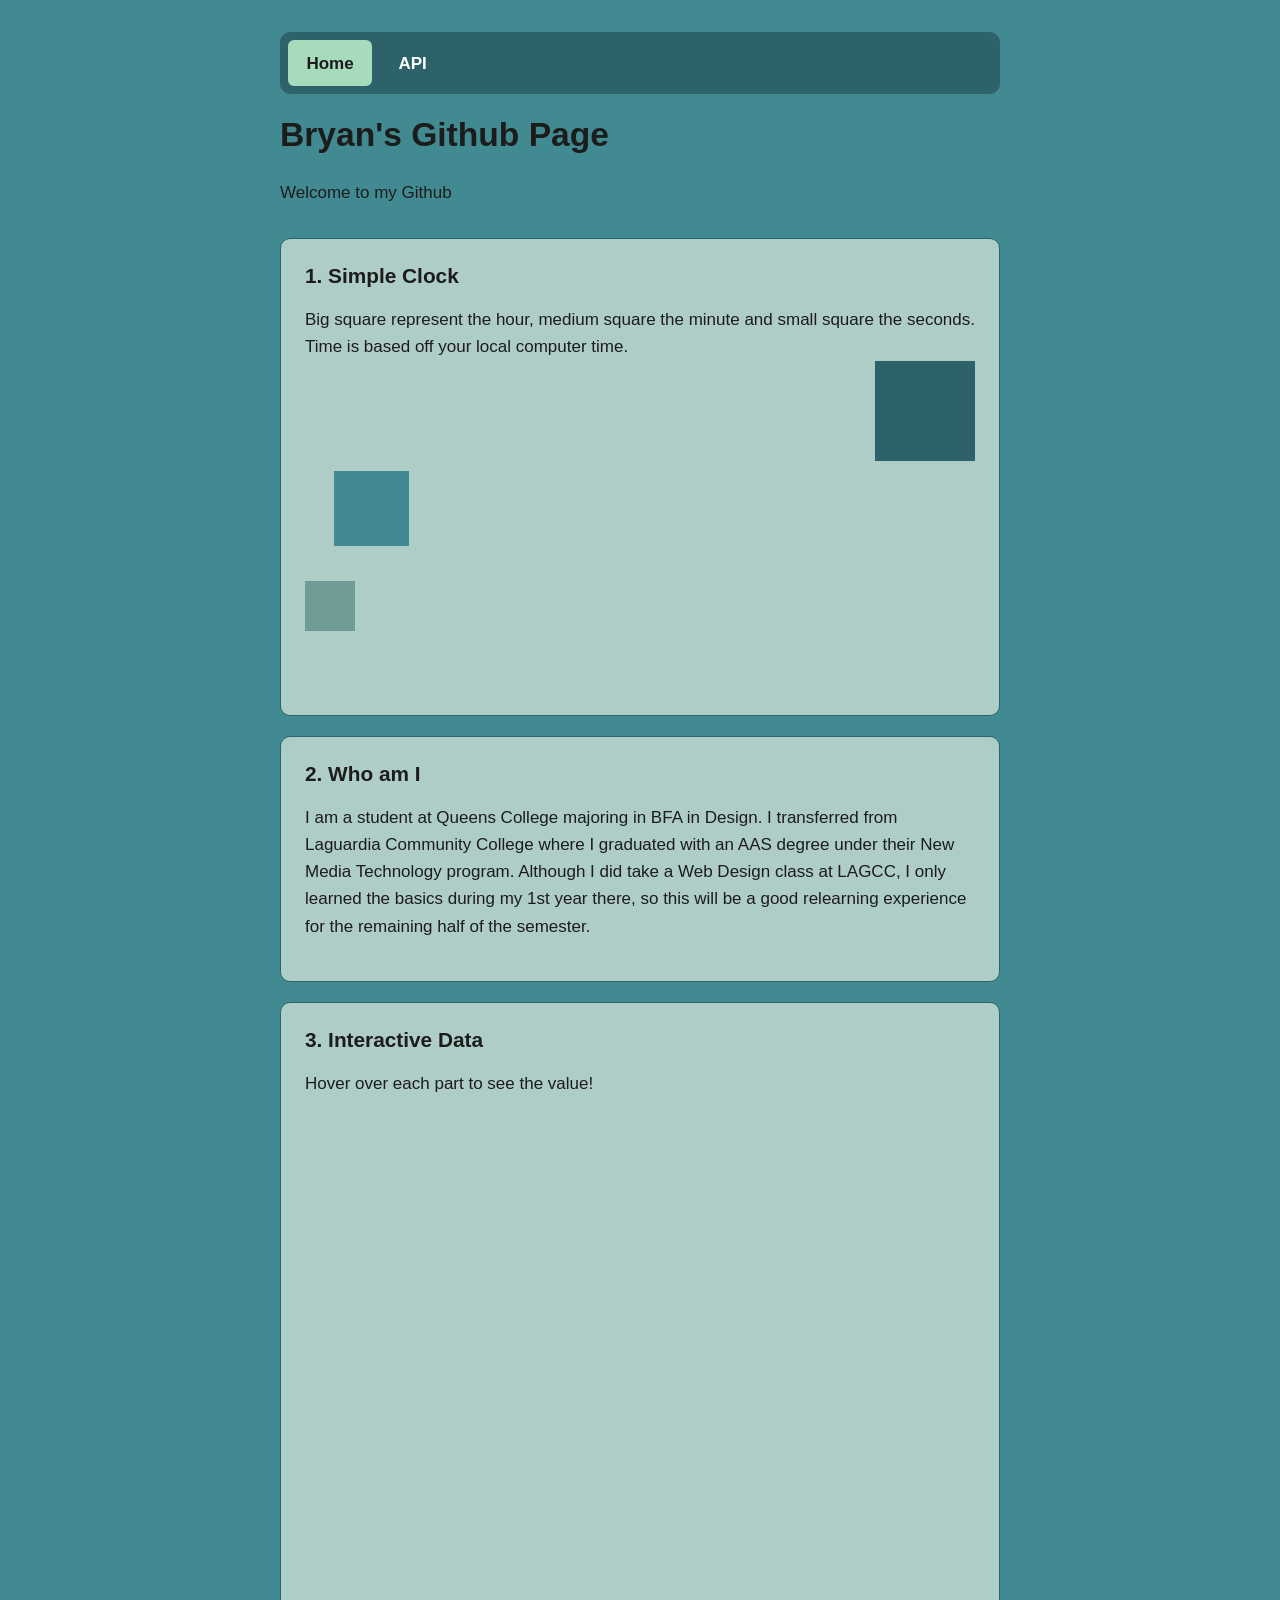
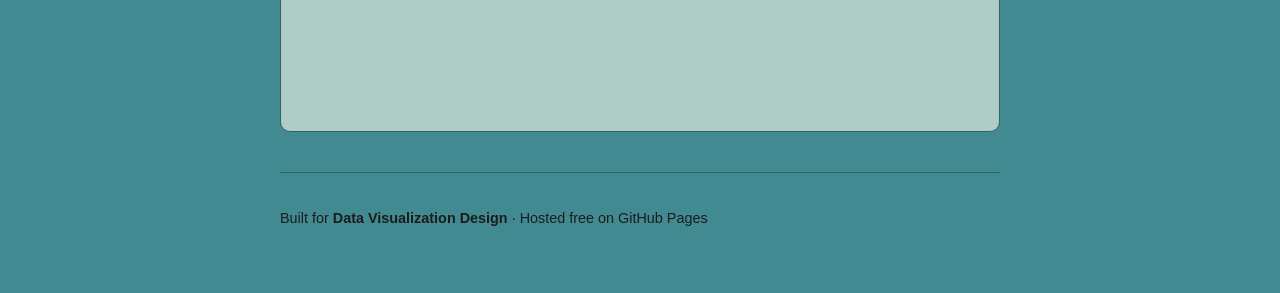
<file: index.html>
<!DOCTYPE html>
<html lang="en">
<head>
  <meta charset="UTF-8">
  <meta name="viewport" content="width=device-width, initial-scale=1.0">
  <script src="https://code.jquery.com/jquery-3.7.1.min.js"></script>

  <!-- This is the text that shows up in the browser tab. -->
  <title>Bryan Fajardo Github page</title>

  <!-- Link to our stylesheet. The path is RELATIVE to this file. -->
  <link rel="stylesheet" href="css/style.css">
</head>
 


<body>
<!-- Website navigation -->
  <header class="site-nav">
    <nav aria-label="Main navigation">
      <a href="index.html"class="active" aria-current="page">Home</a>
      <a href="api/api.html">API</a>
    </nav>
  </header>


  <header class="site-header">
    <h1>Bryan's Github Page</h1>
    <p class="subtitle">
      Welcome to my Github
    </p>
  </header>

  <main>

    <!-- ============================================
         SECTION 1: Plain HTML + CSS
         ============================================ -->

    <section class="card">
      <h2>1. Simple Clock</h2>
      <p class="subtitle"> Big square represent the hour, medium square the minute and small square the seconds. Time is based off your local computer time.</p>

      <div class="clock-track">
     <div id="hours" class="clock-square"></div>
   </div>

  <div class="clock-track">
  <div id="minutes" class="clock-square"></div>
</div>

  <div class="clock-track">
  <div id="seconds" class="clock-square"></div>
</div>

    </section>
    <section class="card">
      <h2>2. Who am I</h2>
      <!--<p class="subtitle">This is a subtitle for section 1.</p>-->
      <p>
        I am a student at Queens College majoring in BFA in Design. I transferred from Laguardia Community College where I graduated with an AAS degree under their New Media Technology program. Although I did take a Web Design class at LAGCC, I only learned the basics during my 1st year there, so this will be a good relearning experience for the remaining half of the semester.
      </p>
      <!--<p>
        Try changing the color of this box: open <code>css/style.css</code>
        and look for the <code>--accent</code> variable near the top.
      </p>-->
    </section>

    <!-- ============================================
         SECTION 2: JavaScript changes the page
         ============================================ -->
    <!--<section class="card">
      <h2>2. This part is JavaScript</h2>
      <p>
        The button below is wired up in <code>js/main.js</code>.
        Click it and watch the counter change.
      </p>

      <div class="counter-row">
        <button id="clickButton" class="button">Click me</button>
         JavaScript will replace the text inside this span. 
        <span id="clickOutput" class="counter-output">No clicks yet</span>
      </div>
    </section>-->

    <!-- ============================================
         SECTION 3: A tiny data visualization
         ============================================ -->
    <section class="card">
      <h2>3. Interactive Data</h2>
      <p class="subtitle">
      Hover over each part to see the value!
    </p>
      <p>
        <iframe id="dv-944e121793226974155" src="https://s3.amazonaws.com/datavisual/embeds/09283399d1.html" style="height:551.4882943143813px; max-width:752px; width:100%; border: 0px; overflow: hidden; visibility: hidden;" scrolling="no" data-height="551.4882943143813" data-width="752"></iframe><script src="https://s3.amazonaws.com/datavisual/js/responsive.js#!dv-944e121793226974155,09283399d1.html"></script><script src="https://s3.amazonaws.com/datavisual/js/lazyLoad.js#!dv-944e121793226974155,09283399d1.html"></script>
        <!--There is no charting library here. The bars below are plain
        <code>&lt;div&gt;</code> elements whose widths are set by JavaScript
        from an array of data in <code>js/main.js</code>.
        This is the core idea behind every visualization tool you will use:
        <strong>data in, shapes out</strong>.-->
      </p>

      <!--<div class="chart-controls">
        <button id="sortButton" class="button button-secondary">
          Sort by value
        </button>
      </div>-->

      <!-- JavaScript fills this empty container with bars. -->
      <div id="chart" class="chart"></div>

      <!--<p class="caption">
        Coffee consumed per week, by a completely fictional design studio.
      </p>
    </section>-->

  </main>

  <footer class="site-footer">
    <p>
      Built for <strong>Data Visualization Design</strong> &middot;
      Hosted free on GitHub Pages
    </p>
  </footer>

  <!-- Load the JavaScript LAST, so the HTML above already exists
       by the time the script runs. -->
<script src="js/main.js"></script>
<script src="js/script.js"></script>

</body>
</html>
</file>
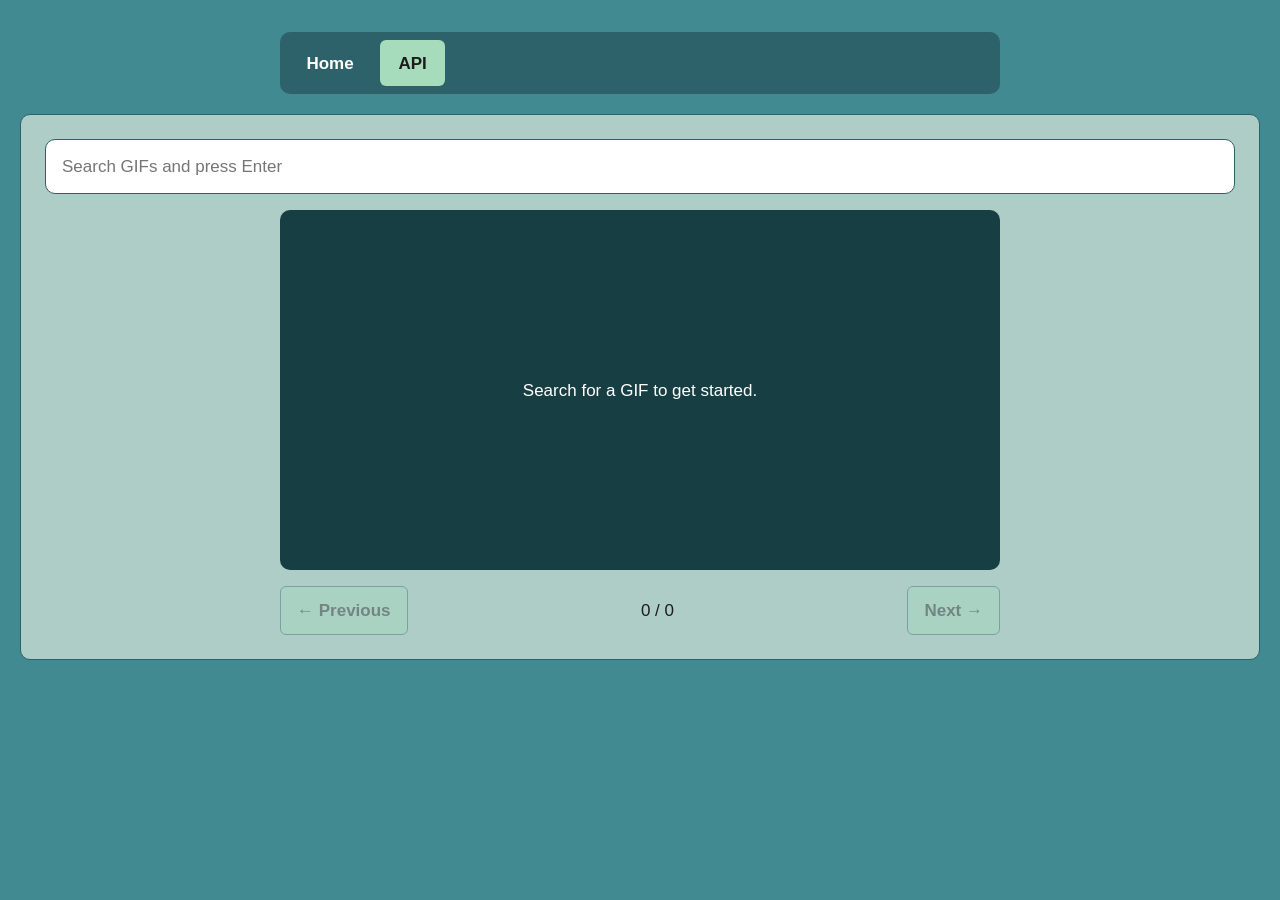
<file: api/api.html>
<!DOCTYPE html>
<html lang="en">
<head>
  <meta charset="UTF-8">
  <meta name="viewport" content="width=device-width, initial-scale=1.0">
  <script src="https://code.jquery.com/jquery-3.7.1.min.js"></script>
  <script src="js/script.js"></script>

  <!-- This is the text that shows up in the browser tab. -->
  <title>Bryan Fajardo Github page</title>

  <!-- Link to our stylesheet. The path is RELATIVE to this file. -->
  <link rel="stylesheet" href="css/style.css">
</head>
<body>
  <!-- Website navigation -->
  <header class="site-nav">
    <nav aria-label="Main navigation">
      <a href="../index.html">Home</a>
      <a href="api.html" class="active" aria-current="page">API</a>
    </nav>
  </header>

  <section class="card">
    <input id="search" type="search" name="search" placeholder="Search GIFs and press Enter" aria-label="Search GIFs" />
    <main class="gif-viewer">
      <div class="gif-frame">
        <img id="gif-image" alt="" hidden>
        <p id="gif-message" role="status">Search for a GIF to get started.</p>
      </div>
      <div class="gif-controls">
        <button type="button" id="prev-gif" aria-label="Previous GIF" disabled>&larr; Previous</button>
        <span id="gif-count">0 / 0</span>
        <button type="button" id="next-gif" aria-label="Next GIF" disabled>Next &rarr;</button>
      </div>
    </main>
  </section>

</body>
</html>
</file>
<file: css/style.css>
/* ===================================================================
   style.css
   Styles for the GitHub Pages starter project.

   CSS custom properties ("variables") are defined once here and reused
   everywhere below. Change a value here and it updates the whole page.
   =================================================================== */

:root {
  --accent:      #a6dbbc;  /* buttons, bars, links */
  --accent-dark: #235539;   /* hover state */
  --ink:         #1c1c1c;   /* body text */
  --ink-muted:   #1c1c1c;   /* captions, secondary text */
  --paper:       #428a91;   /* page background */
  --card:        #aecdc7;   /* card background */
  --line:        #2d626a;   /* borders */
  --radius:      10px;
}

/* ------------------------------------------------------------------
   Base
   ------------------------------------------------------------------ */

* {
  box-sizing: border-box;
}

body {
  margin: 0;
  padding: 2rem 1.25rem 3rem;
  font-family: -apple-system, BlinkMacSystemFont, "Segoe UI",
               Helvetica, Arial, sans-serif;
  font-size: 17px;
  line-height: 1.6;
  color: var(--ink);
  background-color: var(--paper);
}

/* Keep the content from stretching too wide on large monitors. */
header,
main,
footer {
  max-width: 720px;
  margin-left: auto;
  margin-right: auto;
}

h1, h2 {
  line-height: 1.25;
  margin-top: 0;
}

h1 {
  font-size: 2.1rem;
}

h2 {
  font-size: 1.3rem;
}

code {
  font-family: ui-monospace, "SF Mono", Menlo, Consolas, monospace;
  font-size: 0.88em;
  background-color: #ca0adf;
  padding: 0.12em 0.4em;
  border-radius: 4px;
}

/* ------------------------------------------------------------------
   Header and footer
   ------------------------------------------------------------------ */

.site-header {
  margin-bottom: 2rem;
}

.subtitle {
  color: var(--ink-muted);
  margin-bottom: 0;
}

.site-footer {
  margin-top: 2.5rem;
  padding-top: 1.25rem;
  border-top: 1px solid var(--line);
  color: var(--ink-muted);
  font-size: 0.9rem;
}

/* ------------------------------------------------------------------
   Cards
   ------------------------------------------------------------------ */

.card {
  background-color: var(--card);
  border: 1px solid var(--line);
  border-radius: var(--radius);
  padding: 1.5rem;
  margin-bottom: 1.25rem;
}

.caption {
  color: var(--ink-muted);
  font-size: 0.9rem;
  margin-bottom: 0;
}

/* ------------------------------------------------------------------
   Buttons
   ------------------------------------------------------------------ */

.button {
  font: inherit;
  font-weight: 600;
  color: #ffffff;
  background-color: var(--accent);
  border: none;
  border-radius: 6px;
  padding: 0.55rem 1.1rem;
  cursor: pointer;
  transition: background-color 0.15s ease;
}

.button:hover {
  background-color: var(--accent-dark);
}

.button-secondary {
  color: var(--accent);
  background-color: transparent;
  border: 1px solid var(--accent);
}

.button-secondary:hover {
  color: #ffffff;
  background-color: var(--accent);
}

.counter-row {
  display: flex;
  align-items: center;
  gap: 0.9rem;
  flex-wrap: wrap;
}

.counter-output {
  color: var(--ink-muted);
}

/* ------------------------------------------------------------------
   Bar chart

   Each row is a grid: a fixed-width label, then the bar, then the value.
   The bar's WIDTH is set by JavaScript as an inline style.
   ------------------------------------------------------------------ */

.chart-controls {
  margin-bottom: 1.1rem;
}

.chart {
  display: flex;
  flex-direction: column;
  gap: 0.5rem;
  margin-bottom: 1rem;
}

.bar-row {
  display: grid;
  grid-template-columns: 90px 1fr 42px;
  align-items: center;
  gap: 0.75rem;
}

.bar-label {
  font-size: 0.9rem;
  text-align: right;
  color: var(--ink-muted);
}

.bar {
  height: 22px;
  border-radius: 3px;
  background-color: var(--accent);
  /* Animate width changes so re-sorting feels smooth. */
  transition: width 0.4s ease;
}

.bar-value {
  font-size: 0.9rem;
  font-variant-numeric: tabular-nums;
}

/* ------------------------------------------------------------------
   Small screens
   ------------------------------------------------------------------ */

@media (max-width: 480px) {
  body {
    font-size: 16px;
    padding: 1.5rem 1rem 2rem;
  }

  h1 {
    font-size: 1.7rem;
  }

  .bar-row {
    grid-template-columns: 72px 1fr 36px;
  }
}


#hours {
  background-color: red;
}

#minutes {
  background-color: green;
}

#seconds {
  background-color: blue;
}
.clock-track {
  position: relative;
  width: 100%;
  height: 100px;
  margin-bottom: 10px;
}

.clock-square {
  position: absolute;
  width: 100px;
  height: 100px;
  left: 0;
  top: 0;
  transition: left 0.7s linear;
}

/* HOUR SQUARE */
#hours {
  background-color: #2d626a;
  width: 100px;
  height: 100px;
}

/* MINUTE SQUARE */
#minutes {
  background-color: #428a91;
  width: 75px;
  height: 75px;
}

/* SECOND SQUARE */
#seconds {
  background-color: #6f9c97;
  width: 50px;
  height: 50px;
}

/* ------------------------------------------------------------------
   Navigation bar (plain CSS; no Tailwind needed)
   ------------------------------------------------------------------ */
.site-nav {
  max-width: 720px;
  margin: 0 auto 1.25rem;
  padding: 0.5rem;
  background: var(--line);
  border-radius: var(--radius);
}

.site-nav nav {
  display: flex;
  align-items: center;
  gap: 0.5rem;
}

.site-nav a {
  display: inline-block;
  padding: 0.6rem 1.15rem;
  border-radius: 6px;
  color: #ffffff;
  font-weight: 600;
  text-decoration: none;
  transition: background-color 0.2s, color 0.2s;
}

.site-nav a:hover,
.site-nav a:focus-visible {
  background: var(--accent-dark);
  color: #ffffff;
}

.site-nav a.active {
  background: var(--accent);
  color: var(--ink);
}

@media (max-width: 480px) {
  .site-nav nav { justify-content: center; }
  .site-nav a { text-align: center; flex: 1; }
}
</file>
<file: api/css/style.css>
/* ===================================================================
   style.css
   Styles for the GitHub Pages starter project.

   CSS custom properties ("variables") are defined once here and reused
   everywhere below. Change a value here and it updates the whole page.
   =================================================================== */

:root {
  --accent:      #a6dbbc;  /* buttons, bars, links */
  --accent-dark: #235539;   /* hover state */
  --ink:         #1c1c1c;   /* body text */
  --ink-muted:   #1c1c1c;   /* captions, secondary text */
  --paper:       #428a91;   /* page background */
  --card:        #aecdc7;   /* card background */
  --line:        #2d626a;   /* borders */
  --radius:      10px;
}

/* ------------------------------------------------------------------
   Base
   ------------------------------------------------------------------ */

* {
  box-sizing: border-box;
}

body {
  margin: 0;
  padding: 2rem 1.25rem 3rem;
  font-family: -apple-system, BlinkMacSystemFont, "Segoe UI",
               Helvetica, Arial, sans-serif;
  font-size: 17px;
  line-height: 1.6;
  color: var(--ink);
  background-color: var(--paper);
}

/* Keep the content from stretching too wide on large monitors. */
header,
main,
footer {
  max-width: 720px;
  margin-left: auto;
  margin-right: auto;
}

h1, h2 {
  line-height: 1.25;
  margin-top: 0;
}

h1 {
  font-size: 2.1rem;
}

h2 {
  font-size: 1.3rem;
}

code {
  font-family: ui-monospace, "SF Mono", Menlo, Consolas, monospace;
  font-size: 0.88em;
  background-color: #ca0adf;
  padding: 0.12em 0.4em;
  border-radius: 4px;
}

/* ------------------------------------------------------------------
   Header and footer
   ------------------------------------------------------------------ */

.site-header {
  margin-bottom: 2rem;
}

.subtitle {
  color: var(--ink-muted);
  margin-bottom: 0;
}

.site-footer {
  margin-top: 2.5rem;
  padding-top: 1.25rem;
  border-top: 1px solid var(--line);
  color: var(--ink-muted);
  font-size: 0.9rem;
}

/* ------------------------------------------------------------------
   Cards
   ------------------------------------------------------------------ */

.card {
  background-color: var(--card);
  border: 1px solid var(--line);
  border-radius: var(--radius);
  padding: 1.5rem;
  margin-bottom: 1.25rem;
}

.caption {
  color: var(--ink-muted);
  font-size: 0.9rem;
  margin-bottom: 0;
}

/* ------------------------------------------------------------------
   Buttons
   ------------------------------------------------------------------ */

.button {
  font: inherit;
  font-weight: 600;
  color: #ffffff;
  background-color: var(--accent);
  border: none;
  border-radius: 6px;
  padding: 0.55rem 1.1rem;
  cursor: pointer;
  transition: background-color 0.15s ease;
}

.button:hover {
  background-color: var(--accent-dark);
}

.button-secondary {
  color: var(--accent);
  background-color: transparent;
  border: 1px solid var(--accent);
}

.button-secondary:hover {
  color: #ffffff;
  background-color: var(--accent);
}

.counter-row {
  display: flex;
  align-items: center;
  gap: 0.9rem;
  flex-wrap: wrap;
}

.counter-output {
  color: var(--ink-muted);
}

/* ------------------------------------------------------------------
   Bar chart

   Each row is a grid: a fixed-width label, then the bar, then the value.
   The bar's WIDTH is set by JavaScript as an inline style.
   ------------------------------------------------------------------ */

.chart-controls {
  margin-bottom: 1.1rem;
}

.chart {
  display: flex;
  flex-direction: column;
  gap: 0.5rem;
  margin-bottom: 1rem;
}

.bar-row {
  display: grid;
  grid-template-columns: 90px 1fr 42px;
  align-items: center;
  gap: 0.75rem;
}

.bar-label {
  font-size: 0.9rem;
  text-align: right;
  color: var(--ink-muted);
}

.bar {
  height: 22px;
  border-radius: 3px;
  background-color: var(--accent);
  /* Animate width changes so re-sorting feels smooth. */
  transition: width 0.4s ease;
}

.bar-value {
  font-size: 0.9rem;
  font-variant-numeric: tabular-nums;
}

/* ------------------------------------------------------------------
   Small screens
   ------------------------------------------------------------------ */

@media (max-width: 480px) {
  body {
    font-size: 16px;
    padding: 1.5rem 1rem 2rem;
  }

  h1 {
    font-size: 1.7rem;
  }

  .bar-row {
    grid-template-columns: 72px 1fr 36px;
  }
}


/* GIF search and single-GIF viewer */
#search {
  display: block;
  width: 100%;
  padding: 0.8rem 1rem;
  margin-bottom: 1rem;
  font: inherit;
  border: 1px solid var(--line);
  border-radius: var(--radius);
}

.gif-viewer { width: 100%; }

.gif-frame {
  width: 100%;
  height: 360px;
  display: flex;
  align-items: center;
  justify-content: center;
  overflow: hidden;
  background: #173f43;
  border-radius: var(--radius);
}

#gif-image {
  display: block;
  width: 100%;
  height: 100%;
  object-fit: contain; /* Fit entire GIF, without cropping or stretching */
}

#gif-image[hidden] { display: none; }

#gif-message {
  padding: 1rem;
  color: white;
  text-align: center;
}

.gif-controls {
  display: flex;
  align-items: center;
  justify-content: space-between;
  gap: 1rem;
  margin-top: 1rem;
}

.gif-controls button {
  padding: 0.6rem 1rem;
  font: inherit;
  font-weight: 600;
  background: var(--accent);
  color: var(--ink);
  border: 1px solid var(--line);
  border-radius: 6px;
  cursor: pointer;
}

.gif-controls button:hover:not(:disabled) {
  background: var(--accent-dark);
  color: white;
}

.gif-controls button:disabled {
  opacity: 0.4;
  cursor: not-allowed;
}

#gif-count { white-space: nowrap; }

@media (max-width: 480px) {
  .gif-frame { height: 260px; }
  .gif-controls { gap: 0.4rem; }
  .gif-controls button { padding: 0.5rem; font-size: 0.9rem; }
}

/* ------------------------------------------------------------------
   Navigation bar (plain CSS; no Tailwind needed)
   ------------------------------------------------------------------ */
.site-nav {
  max-width: 720px;
  margin: 0 auto 1.25rem;
  padding: 0.5rem;
  background: var(--line);
  border-radius: var(--radius);
}

.site-nav nav {
  display: flex;
  align-items: center;
  gap: 0.5rem;
}

.site-nav a {
  display: inline-block;
  padding: 0.6rem 1.15rem;
  border-radius: 6px;
  color: #ffffff;
  font-weight: 600;
  text-decoration: none;
  transition: background-color 0.2s, color 0.2s;
}

.site-nav a:hover,
.site-nav a:focus-visible {
  background: var(--accent-dark);
  color: #ffffff;
}

.site-nav a.active {
  background: var(--accent);
  color: var(--ink);
}

@media (max-width: 480px) {
  .site-nav nav { justify-content: center; }
  .site-nav a { text-align: center; flex: 1; }
}
</file>
